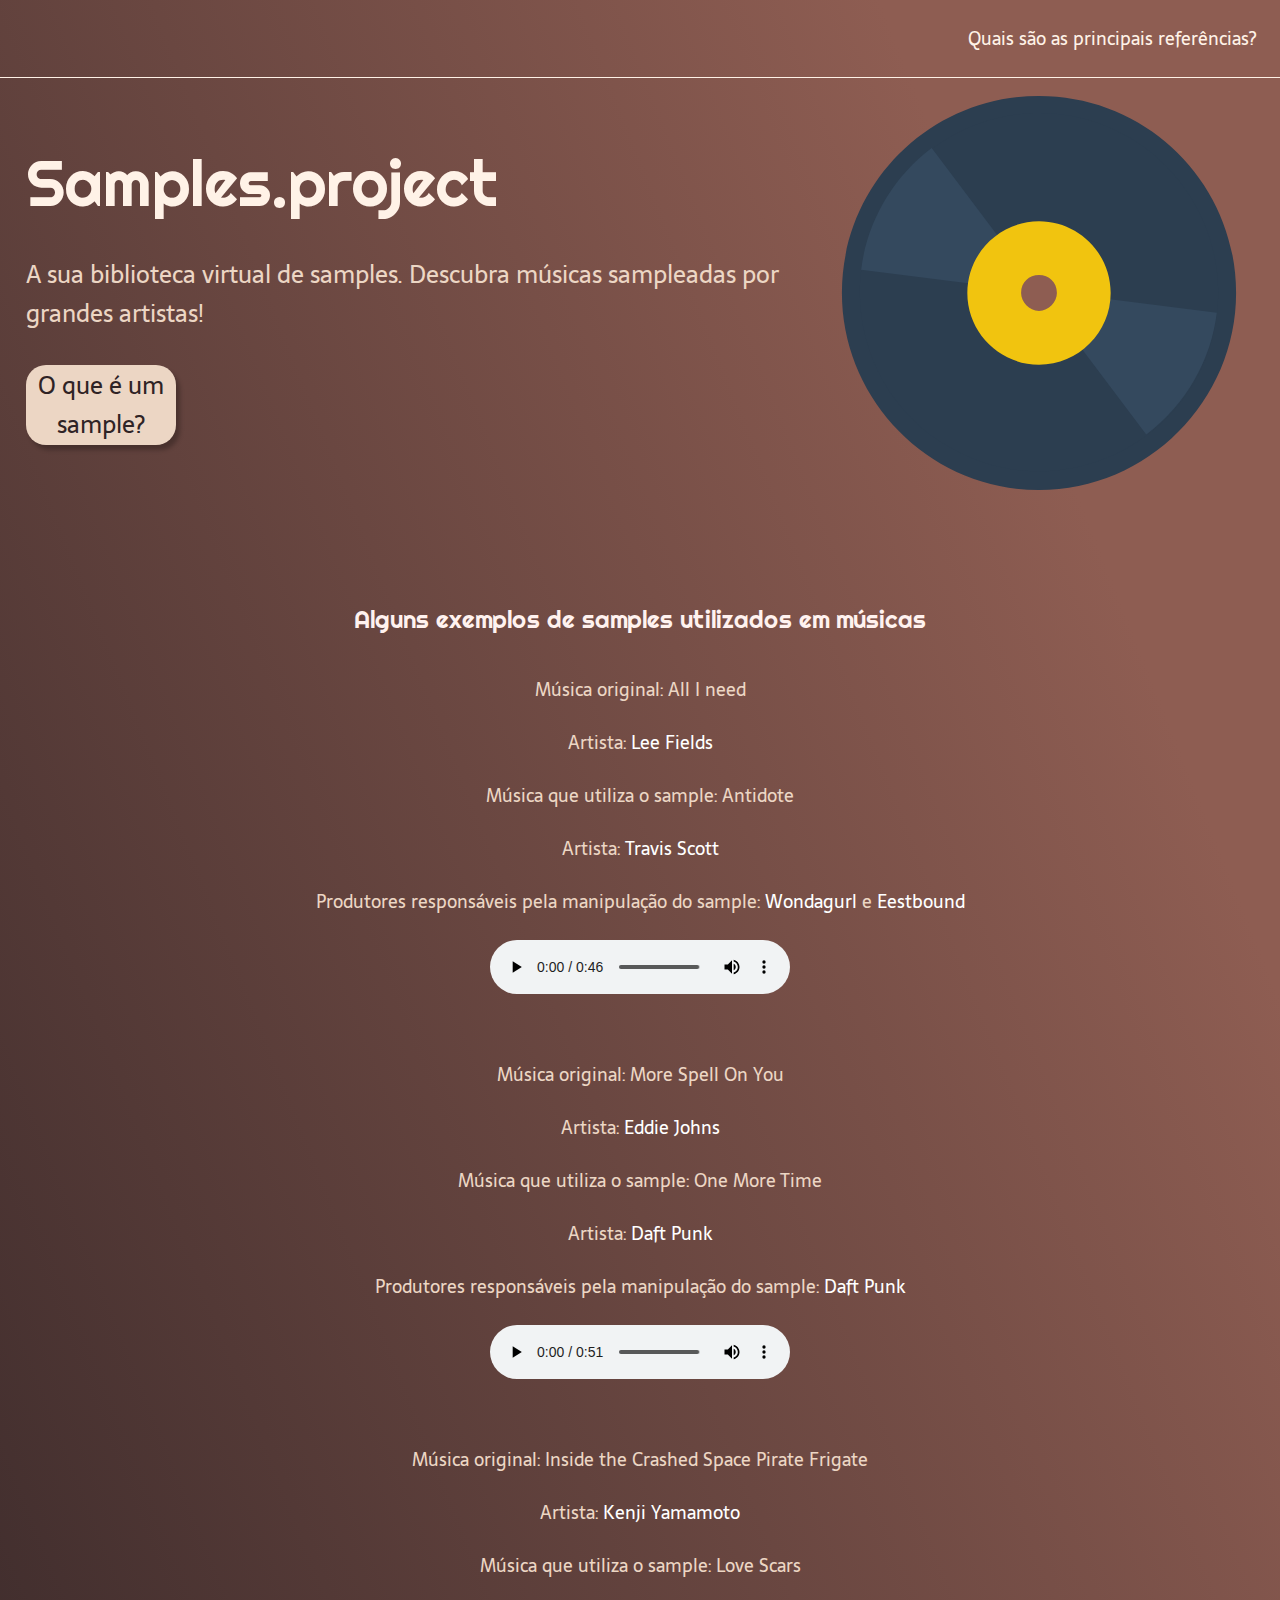
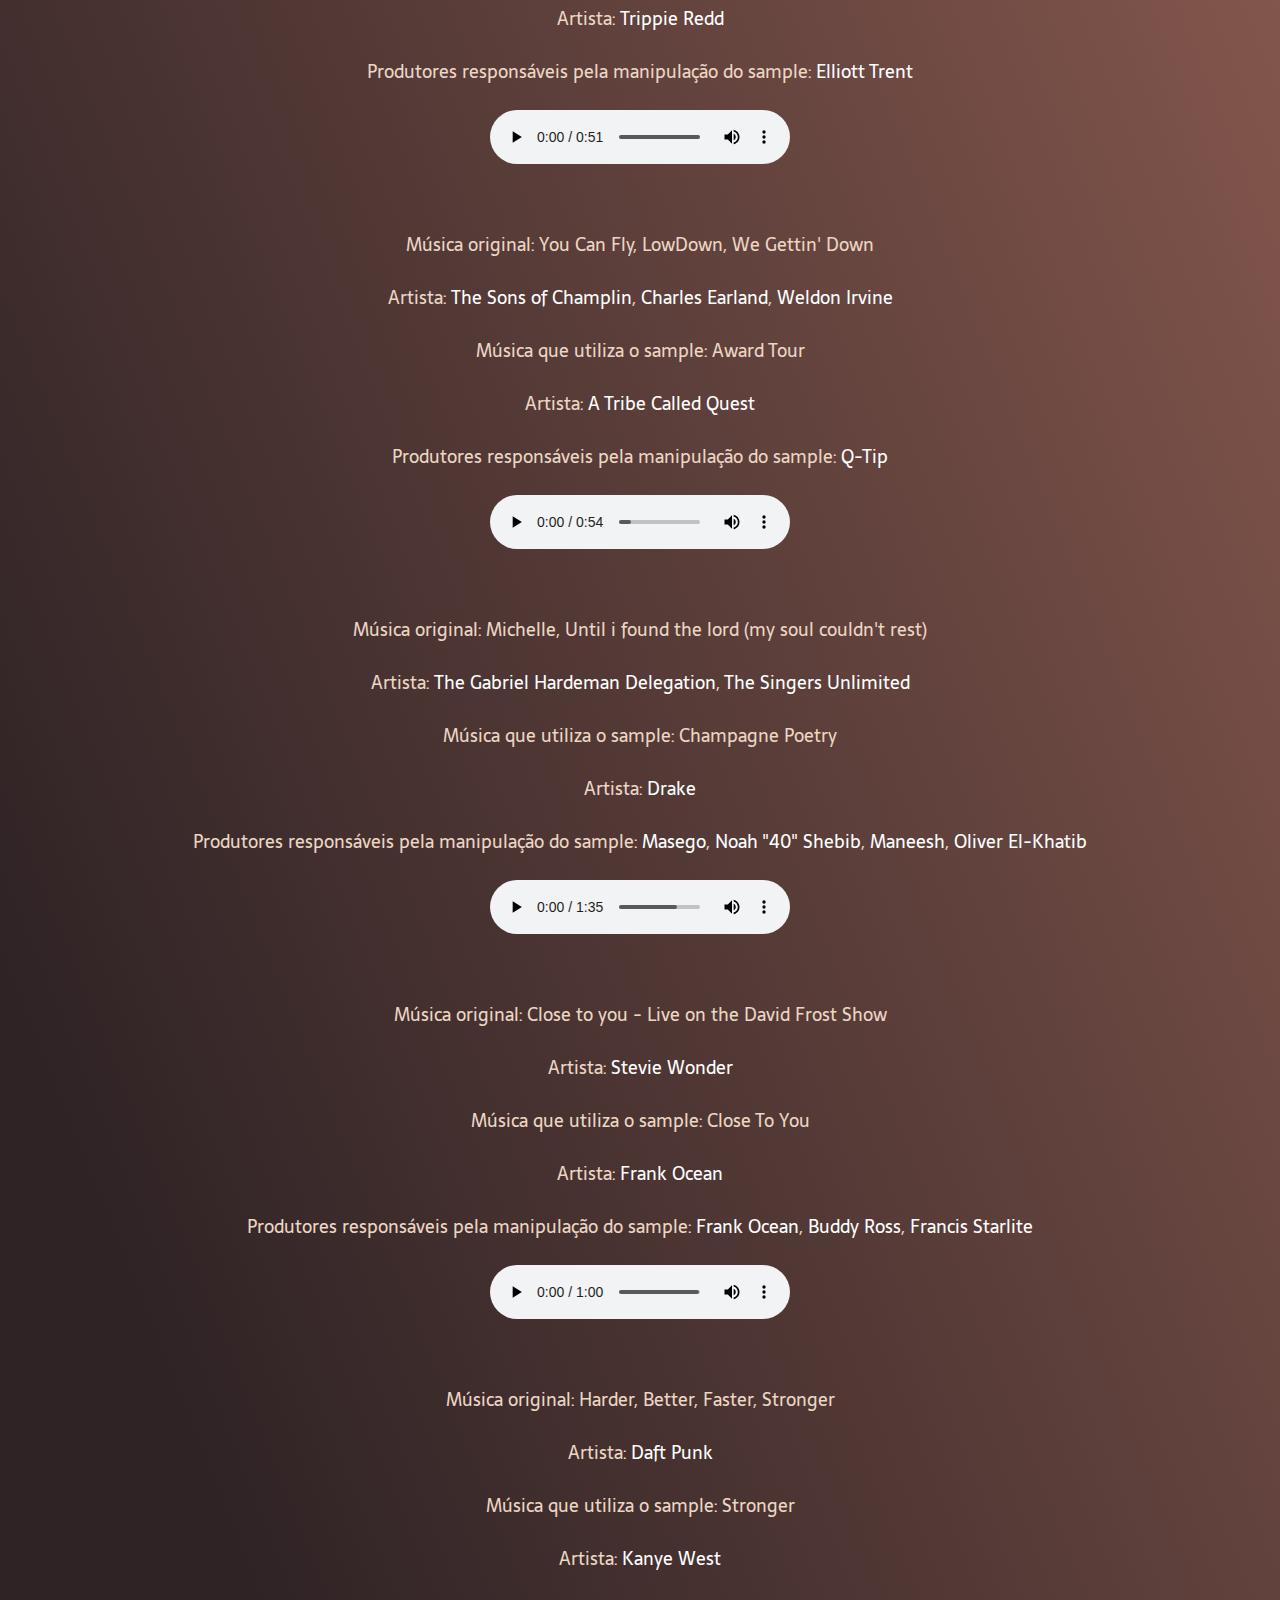
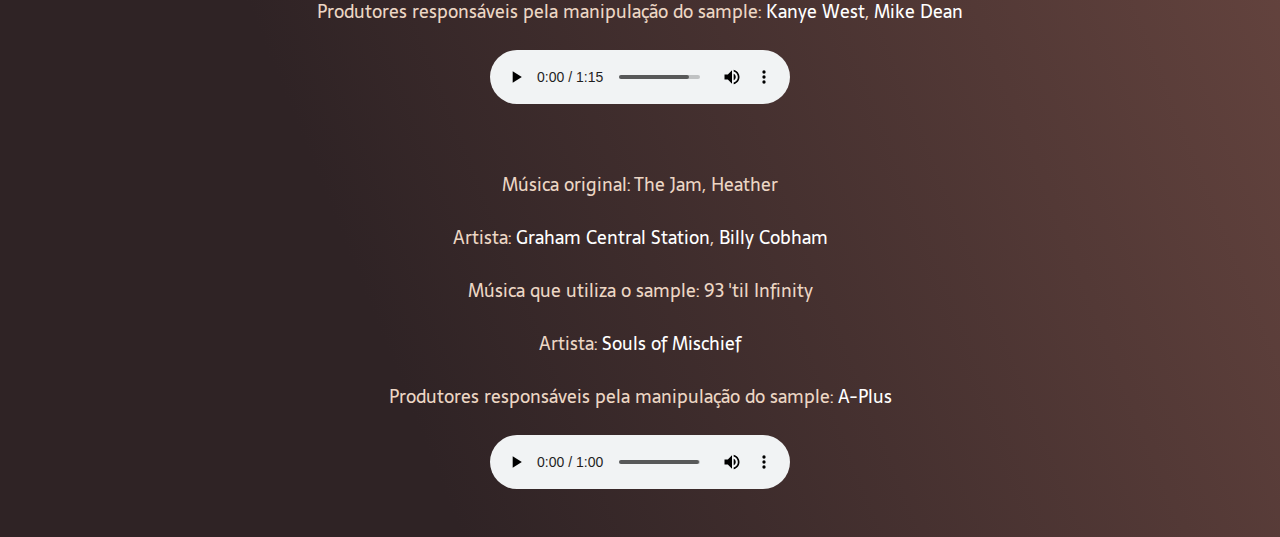
<file: index.html>
<!DOCTYPE html>
<html lang="pt-br">
<head>
    <meta charset="UTF-8">
    <meta http-equiv="X-UA-Compatible" content="IE=edge">
    <meta name="viewport" content="width=device-width, initial-scale=1.0">
    <link rel="shortcut icon" href="imagens/icon.ico" type="image/x-icon">
    <title>Samples.project</title>
    <link rel="stylesheet" type="text/css" href="css/style.css">
</head>
<body>

    <header class="cabecalho">
        <nav class="cabecalho-menu">
            <a class="cabecalho-menu-item" href="referencias.html">Quais são as principais referências?</a>
        </nav>

    </header>

    <main class="conteudo">
        <section class="conteudo-principal">
            <div class="conteudo-principal-escrito">
                <h1 class="conteudo-principal-escrito-titulo">Samples.project</h1>
                <h2 class="conteudo-principal-escrito-subtitulo">A sua biblioteca virtual de samples. Descubra músicas sampleadas por grandes artistas!</h2>
                <a href="sample.html"><button class="conteudo-principal-escrito-botao">O que é um sample?</button></a>
            </div>
            <img class="conteudo-principal-imagem" src="imagens/logo.svg" alt="Logo do Samples.project">
        </section>

        <section class="conteudo-secundario">
            <h3 class="conteudo-secundario-titulo">Alguns exemplos de samples utilizados em músicas</h3>
            <p class="conteudo-secundario-paragrafo">Música original: All I need</p>
            <p class="conteudo-secundario-paragrafo">Artista: <strong><a href="https://en.wikipedia.org/wiki/Lee_Fields" target="_blank">Lee Fields</a></strong></p>
            <p class="conteudo-secundario-paragrafo">Música que utiliza o sample: Antidote</p>
            <p class="conteudo-secundario-paragrafo">Artista: <strong><a href="https://pt.wikipedia.org/wiki/Travis_Scott" target="_blank">Travis Scott</a></strong></p>
            <p class="conteudo-secundario-paragrafo">Produtores responsáveis pela manipulação do sample: <strong><a href="https://en.wikipedia.org/wiki/WondaGurl" target="_blank">Wondagurl</a></strong> e <strong><a href="https://everipedia.org/wiki/lang_en/eestbound" target="_blank">Eestbound</a></strong></p>
            <audio src="audios/sample_1.mp3" controls autoplay ></audio>
            <br>
            <p class="conteudo-secundario-paragrafo">Música original: More Spell On You</p>
            <p class="conteudo-secundario-paragrafo">Artista: <strong><a href="https://pt.wikipedia.org/wiki/One_More_Time_(can%C3%A7%C3%A3o_de_Daft_Punk)" target="_blank">Eddie Johns</a></strong></p>
            <p class="conteudo-secundario-paragrafo">Música que utiliza o sample: One More Time</p>
            <p class="conteudo-secundario-paragrafo">Artista: <strong><a href="https://pt.wikipedia.org/wiki/Daft_Punk" target="_blank">Daft Punk</a></strong></p>
            <p class="conteudo-secundario-paragrafo">Produtores responsáveis pela manipulação do sample: <strong><a href="https://pt.wikipedia.org/wiki/Daft_Punk" target="_blank">Daft Punk</a></strong></p>
            <audio src="audios/sample_3.mp3" controls autoplay ></audio>
            <br>
            <p class="conteudo-secundario-paragrafo">Música original: Inside the Crashed Space Pirate Frigate</p>
            <p class="conteudo-secundario-paragrafo">Artista: <strong><a href="https://pt.wikipedia.org/wiki/Kenji_Yamamoto_(desambigua%C3%A7%C3%A3o)" target="_blank">Kenji Yamamoto</a></strong></p>
            <p class="conteudo-secundario-paragrafo">Música que utiliza o sample: Love Scars</p>
            <p class="conteudo-secundario-paragrafo">Artista: <strong><a href="https://pt.wikipedia.org/wiki/Trippie_Redd" target="_blank">Trippie Redd</a></strong></p>
            <p class="conteudo-secundario-paragrafo">Produtores responsáveis pela manipulação do sample: <strong><a href="https://everipedia.org/wiki/lang_en/elliott-trent" target="_blank">Elliott Trent</a></strong></p>
            <audio src="audios/sample_2.mp3" controls autoplay ></audio>
            <br>
            <p class="conteudo-secundario-paragrafo">Música original: You Can Fly, LowDown, We Gettin' Down </p>
            <p class="conteudo-secundario-paragrafo">Artista: <strong><a href="https://en.wikipedia.org/wiki/Sons_of_Champlin" target="_blank">The Sons of Champlin</a>, <a href="https://en.wikipedia.org/wiki/Charles_Earland" target="_blank">Charles Earland</a>, <a href="https://en.wikipedia.org/wiki/Weldon_Irvine" target="_blank">Weldon Irvine</a></strong></p>
            <p class="conteudo-secundario-paragrafo">Música que utiliza o sample: Award Tour</p>
            <p class="conteudo-secundario-paragrafo">Artista: <strong><a href="https://pt.wikipedia.org/wiki/A_Tribe_Called_Quest" target="_blank">A Tribe Called Quest</a></strong></p>
            <p class="conteudo-secundario-paragrafo">Produtores responsáveis pela manipulação do sample: <strong><a href="https://en.wikipedia.org/wiki/Q-Tip_(musician)" target="_blank">Q-Tip</a></strong></p>
            <audio src="audios/sample_4.mp3" controls autoplay ></audio>
            <br>
            <p class="conteudo-secundario-paragrafo">Música original: Michelle, Until i found the lord (my soul couldn't rest)</p>
            <p class="conteudo-secundario-paragrafo">Artista: <strong><a href="https://en.wikipedia.org/wiki/Gabriel_Hardeman" target="_blank">The Gabriel Hardeman Delegation</a>, <a href="https://en.wikipedia.org/wiki/The_Singers_Unlimited" target="_blank">The Singers Unlimited</a></strong></p>
            <p class="conteudo-secundario-paragrafo">Música que utiliza o sample: Champagne Poetry</p>
            <p class="conteudo-secundario-paragrafo">Artista: <strong><a href="https://pt.wikipedia.org/wiki/Drake_(artista)" target="_blank">Drake</a></strong></p>
            <p class="conteudo-secundario-paragrafo">Produtores responsáveis pela manipulação do sample: <strong><a href="https://en.wikipedia.org/wiki/Masego_(musician)" target="_blank">Masego</a>, <a href="https://www.instagram.com/ovo40/" target="_blank">Noah "40" Shebib</a>, <a href="https://www.instagram.com/416maneesh/" target="_blank">Maneesh</a>, <a href="https://www.instagram.com/oliverelkhatib/" target="_blank">Oliver El-Khatib</a></strong></p>
            <audio src="audios/sample_5.mp3" controls autoplay ></audio>
            <br>
            <p class="conteudo-secundario-paragrafo">Música original: Close to you - Live on the David Frost Show</p>
            <p class="conteudo-secundario-paragrafo">Artista: <strong><a href="https://pt.wikipedia.org/wiki/Stevie_Wonder" target="_blank">Stevie Wonder</a></strong></p>
            <p class="conteudo-secundario-paragrafo">Música que utiliza o sample: Close To You</p>
            <p class="conteudo-secundario-paragrafo">Artista: <strong><a href="https://pt.wikipedia.org/wiki/Frank_Ocean" target="_blank">Frank Ocean</a></strong></p>
            <p class="conteudo-secundario-paragrafo">Produtores responsáveis pela manipulação do sample: <strong><a href="https://pt.wikipedia.org/wiki/Frank_Ocean" target="_blank">Frank Ocean</a>, <a href="https://www.instagram.com/buddyross/" target="_blank">Buddy Ross</a>, <a href="https://en.wikipedia.org/wiki/Francis_Farewell_Starlite" target="_blank">Francis Starlite</a>  </strong></p>
            <audio src="audios/sample_6.mp3" controls autoplay ></audio>
            <br>
            <p class="conteudo-secundario-paragrafo">Música original: Harder, Better, Faster, Stronger</p>
            <p class="conteudo-secundario-paragrafo">Artista: <strong><a href="https://pt.wikipedia.org/wiki/Daft_Punk" target="_blank">Daft Punk</a></strong></p>
            <p class="conteudo-secundario-paragrafo">Música que utiliza o sample: Stronger</p>
            <p class="conteudo-secundario-paragrafo">Artista: <strong><a href="https://pt.wikipedia.org/wiki/Kanye_West" target="_blank">Kanye West</a></strong></p>
            <p class="conteudo-secundario-paragrafo">Produtores responsáveis pela manipulação do sample: <strong><a href="https://pt.wikipedia.org/wiki/Kanye_West" target="_blank">Kanye West</a>, <a href="https://en.wikipedia.org/wiki/Mike_Dean_(record_producer)" target="_blank">Mike Dean</a></strong></p>
            <audio src="audios/sample_7.mp3" controls autoplay ></audio>
            <br>
            <p class="conteudo-secundario-paragrafo">Música original: The Jam, Heather</p>
            <p class="conteudo-secundario-paragrafo">Artista: <strong><a href="https://pt.wikipedia.org/wiki/Graham_Central_Station" target="_blank">Graham Central Station</a>, <a href="https://pt.wikipedia.org/wiki/Billy_Cobham" target="_blank">Billy Cobham</a></strong></p>
            <p class="conteudo-secundario-paragrafo">Música que utiliza o sample: 93 'til Infinity</p>
            <p class="conteudo-secundario-paragrafo">Artista: <strong><a href="https://en.wikipedia.org/wiki/Souls_of_Mischief" target="_blank">Souls of Mischief</a></strong></p>
            <p class="conteudo-secundario-paragrafo">Produtores responsáveis pela manipulação do sample: <strong><a href="" target="_blank">A-Plus</a></strong></p>
            <audio src="audios/sample_8.mp3" controls autoplay ></audio>
            
        </section>
    </main>


</body>
</html>
</file>
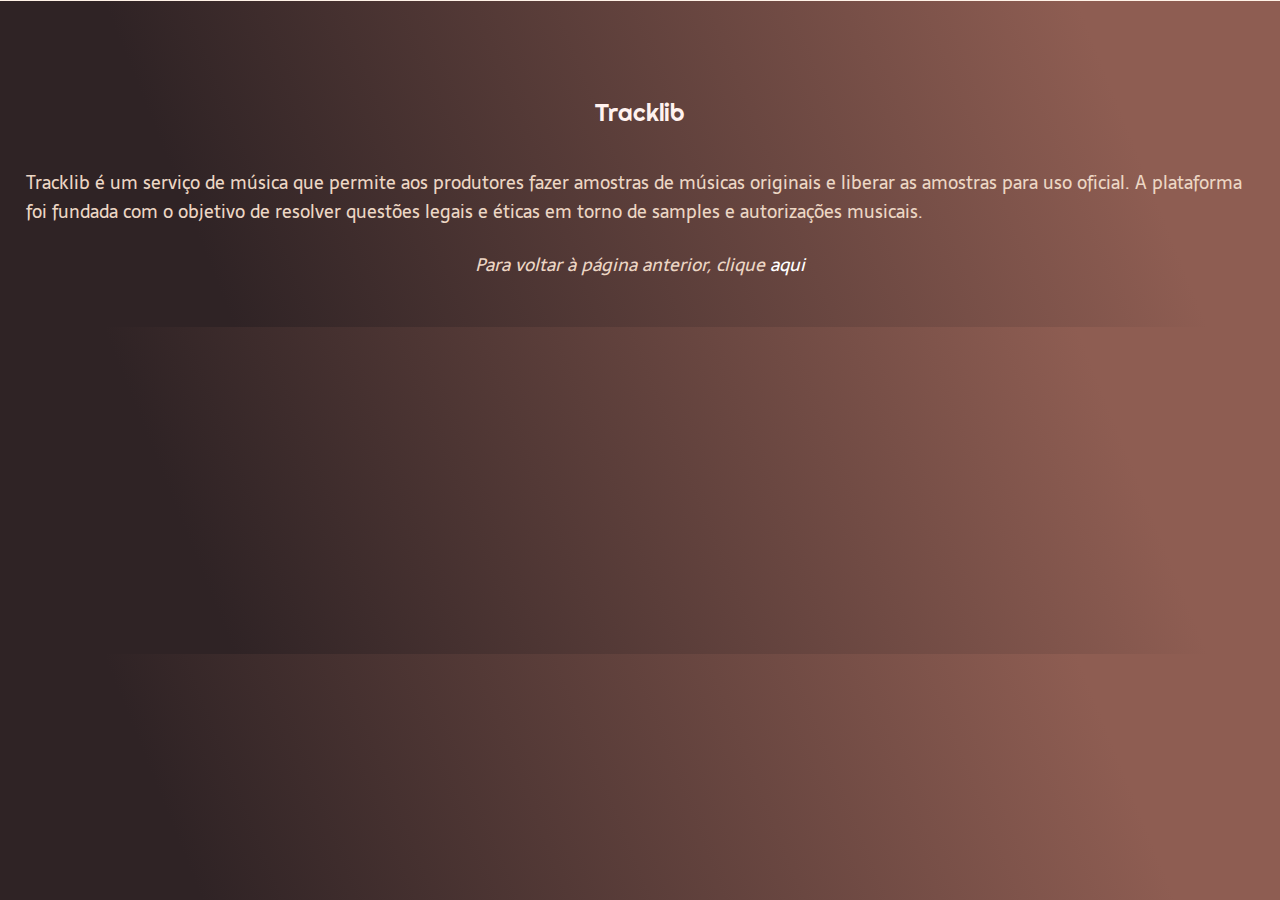
<file: pag002.html>
<!DOCTYPE html>
<html lang="pt-br">
<head>
    <meta charset="UTF-8">
    <meta http-equiv="X-UA-Compatible" content="IE=edge">
    <meta name="viewport" content="width=device-width, initial-scale=1.0">
    <link rel="shortcut icon" href="imagens/icon.ico" type="image/x-icon">
    <title>Samples.project</title>
    <link rel="stylesheet" type="text/css" href="style.css">
</head>
<body>
    <main class="conteudo">
        <section class="conteudo-secundario">
            <h3 class="conteudo-secundario-titulo">Tracklib</h3>
            <p class="conteudo-secundario-paragrafo">Tracklib é um serviço de música que permite aos produtores fazer amostras de músicas originais e liberar as amostras para uso oficial. A plataforma foi fundada com o objetivo de resolver questões legais e éticas em torno de samples e autorizações musicais.</p>
            <p class="conteudo-secundario-paragrafo"><i>Para voltar à página anterior, clique <a href="index.html" rel="prev">aqui</a></i></p>
        </section>
    </main>
</body>
</html>
</file>
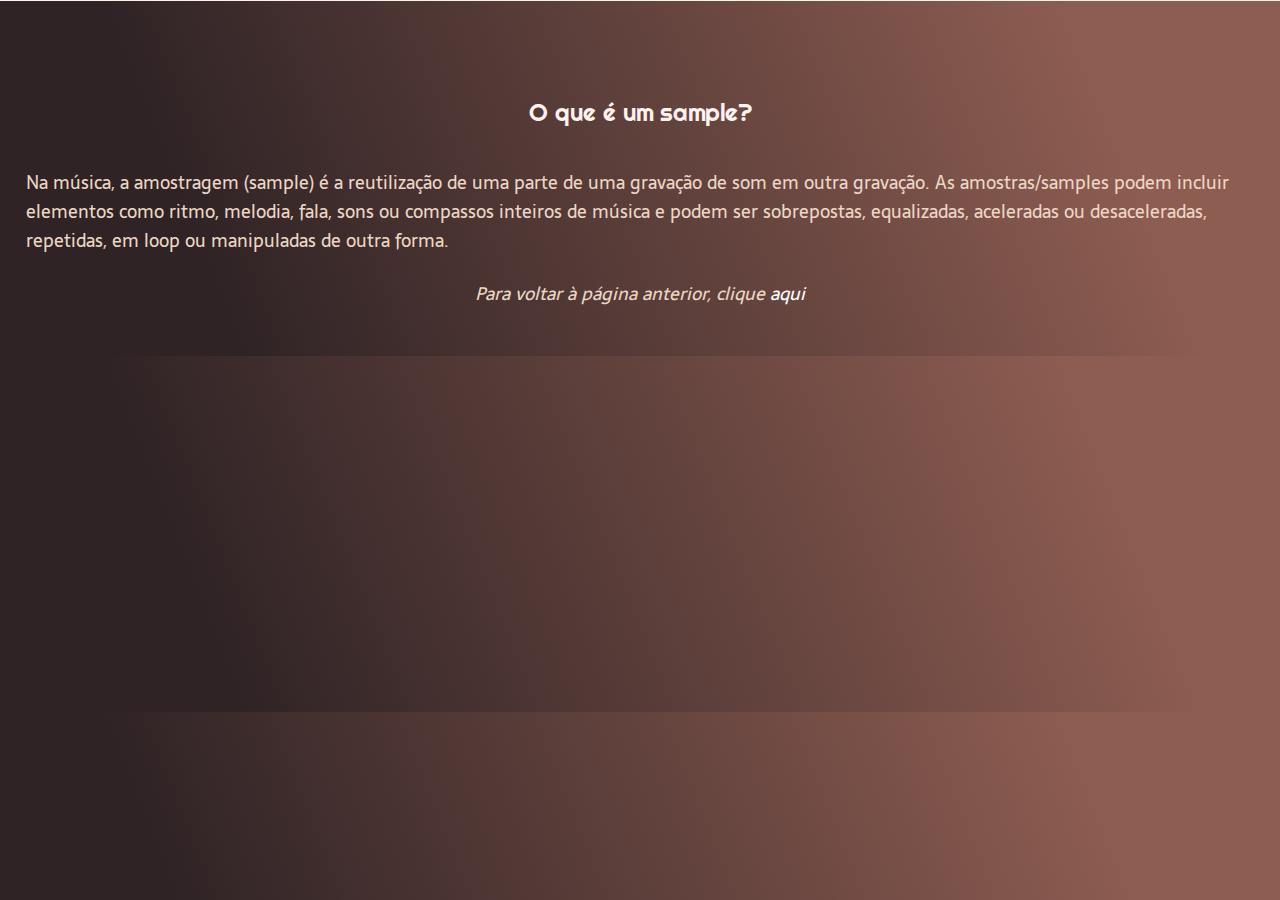
<file: pag003.html>
<!DOCTYPE html>
<html lang="pt-br">
<head>
    <meta charset="UTF-8">
    <meta http-equiv="X-UA-Compatible" content="IE=edge">
    <meta name="viewport" content="width=device-width, initial-scale=1.0">
    <link rel="shortcut icon" href="imagens/icon.ico" type="image/x-icon">
    <title>Samples.project</title>
    <link rel="stylesheet" type="text/css" href="style.css">
</head>
<body>
    <main class="conteudo">
        <section class="conteudo-secundario">
            <h3 class="conteudo-secundario-titulo">O que é um sample?</h3>
            <p class="conteudo-secundario-paragrafo">Na música, a amostragem (sample) é a reutilização de uma parte de uma gravação de som em outra gravação. As amostras/samples podem incluir elementos como ritmo, melodia, fala, sons ou compassos inteiros de música e podem ser sobrepostas, equalizadas, aceleradas ou desaceleradas, repetidas, em loop ou manipuladas de outra forma.</p>
            <p class="conteudo-secundario-paragrafo"><i>Para voltar à página anterior, clique <a href="index.html" rel="prev">aqui</a></i></p>
        </section>
    </main>
</body>
</html>
</file>
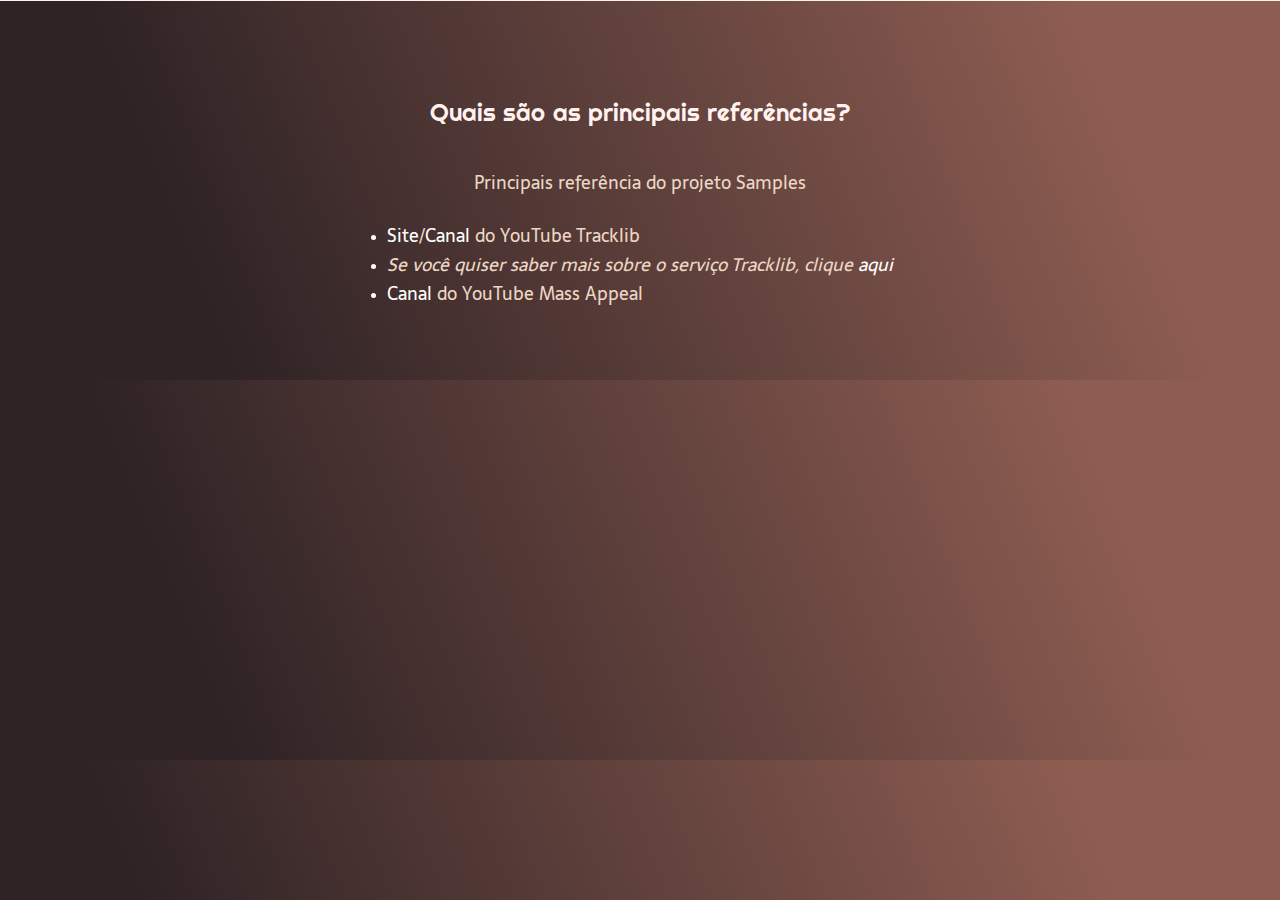
<file: pag006.html>
<!DOCTYPE html>
<html lang="pt-br">
<head>
    <meta charset="UTF-8">
    <meta http-equiv="X-UA-Compatible" content="IE=edge">
    <meta name="viewport" content="width=device-width, initial-scale=1.0">
    <link rel="shortcut icon" href="imagens/icon.ico" type="image/x-icon">
    <title>Samples.project</title>
    <link rel="stylesheet" type="text/css" href="style.css">
</head>
<body>
    <main class="conteudo">
        <section class="conteudo-secundario">
            <h3 class="conteudo-secundario-titulo">Quais são as principais referências?</h3>
            <p class="conteudo-secundario-paragrafo">Principais referência do projeto Samples
                <ul>
                    <li><p class="conteudo-secundario-paragrafo"><a href="https://www.tracklib.com/" target="_blank">Site</a>/<a href="https://www.youtube.com/channel/UCshyO4oCfROUZ6-6RccfKOg" target="_blank">Canal</a> do YouTube Tracklib</p></li>
                    <li><p class="conteudo-secundario-paragrafo"><i>Se você quiser saber mais sobre o serviço Tracklib, clique <a href="pag002.html" rel="next">aqui</a></i></p></li>
                    <li><p class="conteudo-secundario-paragrafo"><a href="https://www.youtube.com/channel/UCerm0xrYv04HvPd_G5ZLN0w" target="_blank" >Canal</a> do YouTube Mass Appeal</p></li>
                </ul></p>
        </section>
    </main>
</body>
</html>
</file>
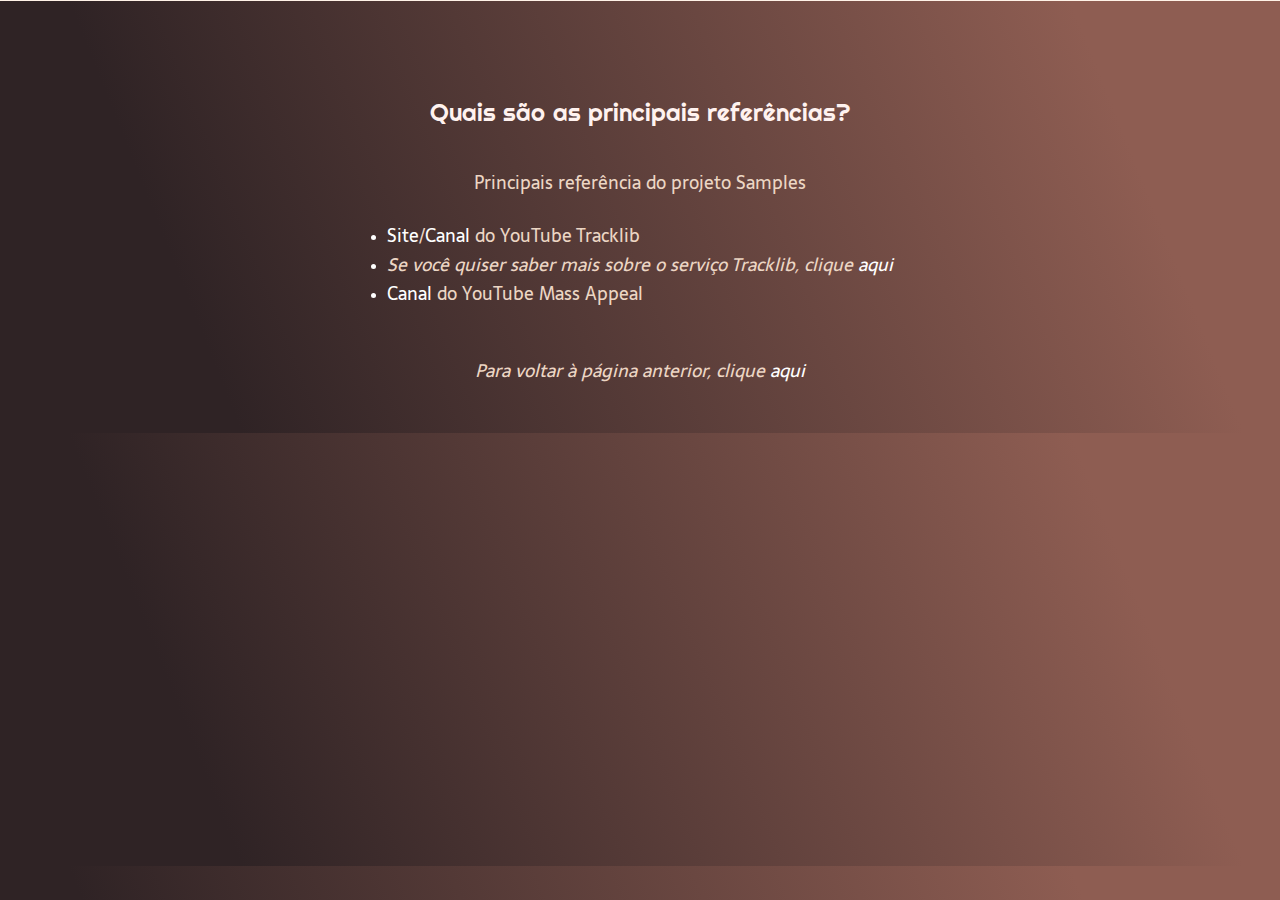
<file: referencias.html>
<!DOCTYPE html>
<html lang="pt-br">
<head>
    <meta charset="UTF-8">
    <meta http-equiv="X-UA-Compatible" content="IE=edge">
    <meta name="viewport" content="width=device-width, initial-scale=1.0">
    <link rel="shortcut icon" href="imagens/icon.ico" type="image/x-icon">
    <title>Samples.project</title>
    <link rel="stylesheet" type="text/css" href="css/style.css">
</head>
<body>
    <main class="conteudo">
        <section class="conteudo-secundario">
            <h3 class="conteudo-secundario-titulo">Quais são as principais referências?</h3>
            <p class="conteudo-secundario-paragrafo">Principais referência do projeto Samples
                <ul>
                    <li><p class="conteudo-secundario-paragrafo"><a href="https://www.tracklib.com/" target="_blank">Site</a>/<a href="https://www.youtube.com/channel/UCshyO4oCfROUZ6-6RccfKOg" target="_blank">Canal</a> do YouTube Tracklib</p></li>
                    <li><p class="conteudo-secundario-paragrafo"><i>Se você quiser saber mais sobre o serviço Tracklib, clique <a href="tracklib.html" rel="next">aqui</a></i></p></li>
                    <li><p class="conteudo-secundario-paragrafo"><a href="https://www.youtube.com/channel/UCerm0xrYv04HvPd_G5ZLN0w" target="_blank" >Canal</a> do YouTube Mass Appeal</p></li>
                </ul></p>
                <p class="conteudo-secundario-paragrafo"><i>Para voltar à página anterior, clique <a href="index.html" rel="prev">aqui</a></i></p>
        </section>
    </main>
</body>
</html>
</file>
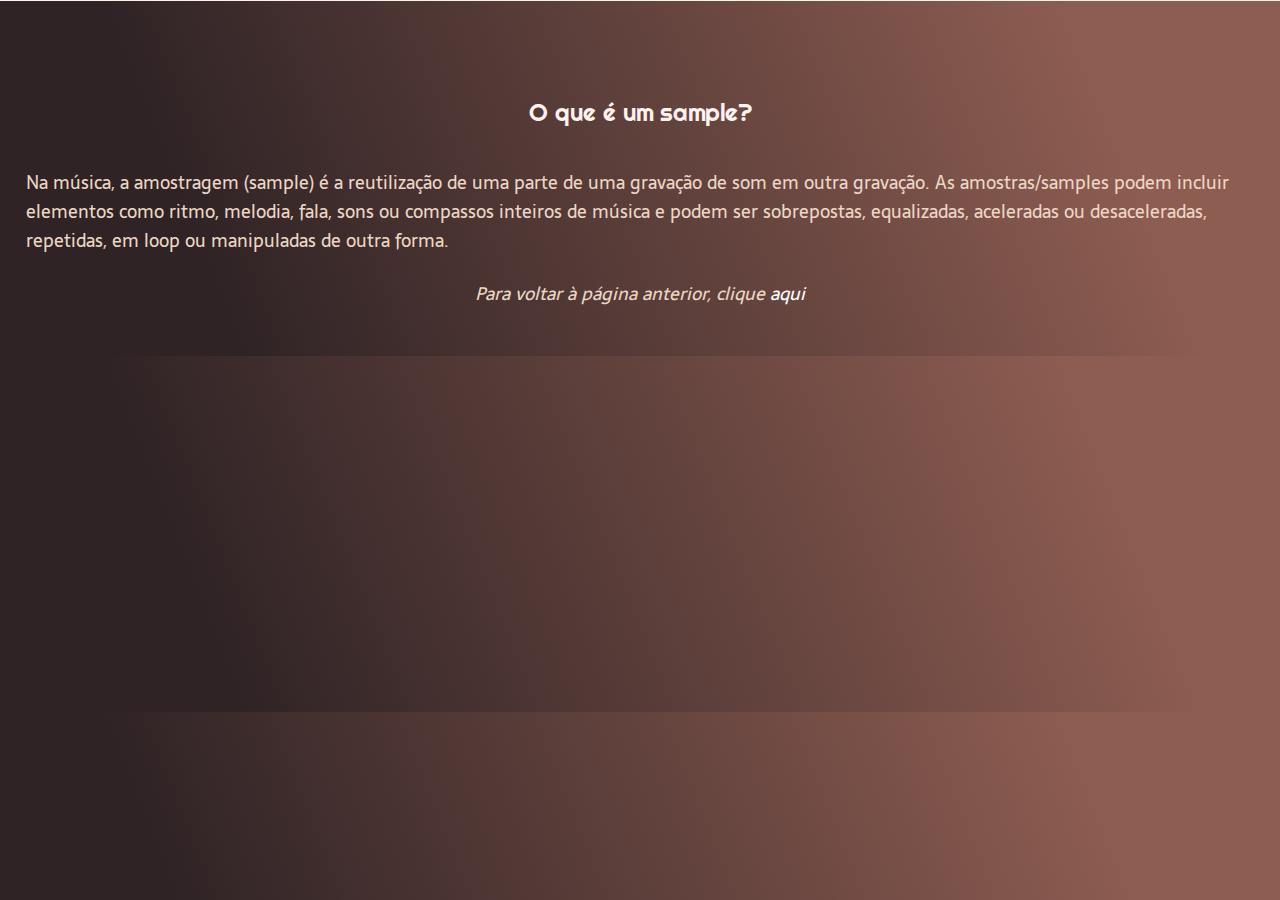
<file: sample.html>
<!DOCTYPE html>
<html lang="pt-br">
<head>
    <meta charset="UTF-8">
    <meta http-equiv="X-UA-Compatible" content="IE=edge">
    <meta name="viewport" content="width=device-width, initial-scale=1.0">
    <link rel="shortcut icon" href="imagens/icon.ico" type="image/x-icon">
    <title>Samples.project</title>
    <link rel="stylesheet" type="text/css" href="css/style.css">
</head>
<body>
    <main class="conteudo">
        <section class="conteudo-secundario">
            <h3 class="conteudo-secundario-titulo">O que é um sample?</h3>
            <p class="conteudo-secundario-paragrafo">Na música, a amostragem (sample) é a reutilização de uma parte de uma gravação de som em outra gravação. As amostras/samples podem incluir elementos como ritmo, melodia, fala, sons ou compassos inteiros de música e podem ser sobrepostas, equalizadas, aceleradas ou desaceleradas, repetidas, em loop ou manipuladas de outra forma.</p>
            <p class="conteudo-secundario-paragrafo"><i>Para voltar à página anterior, clique <a href="index.html" rel="prev">aqui</a></i></p>
        </section>
    </main>
</body>
</html>
</file>
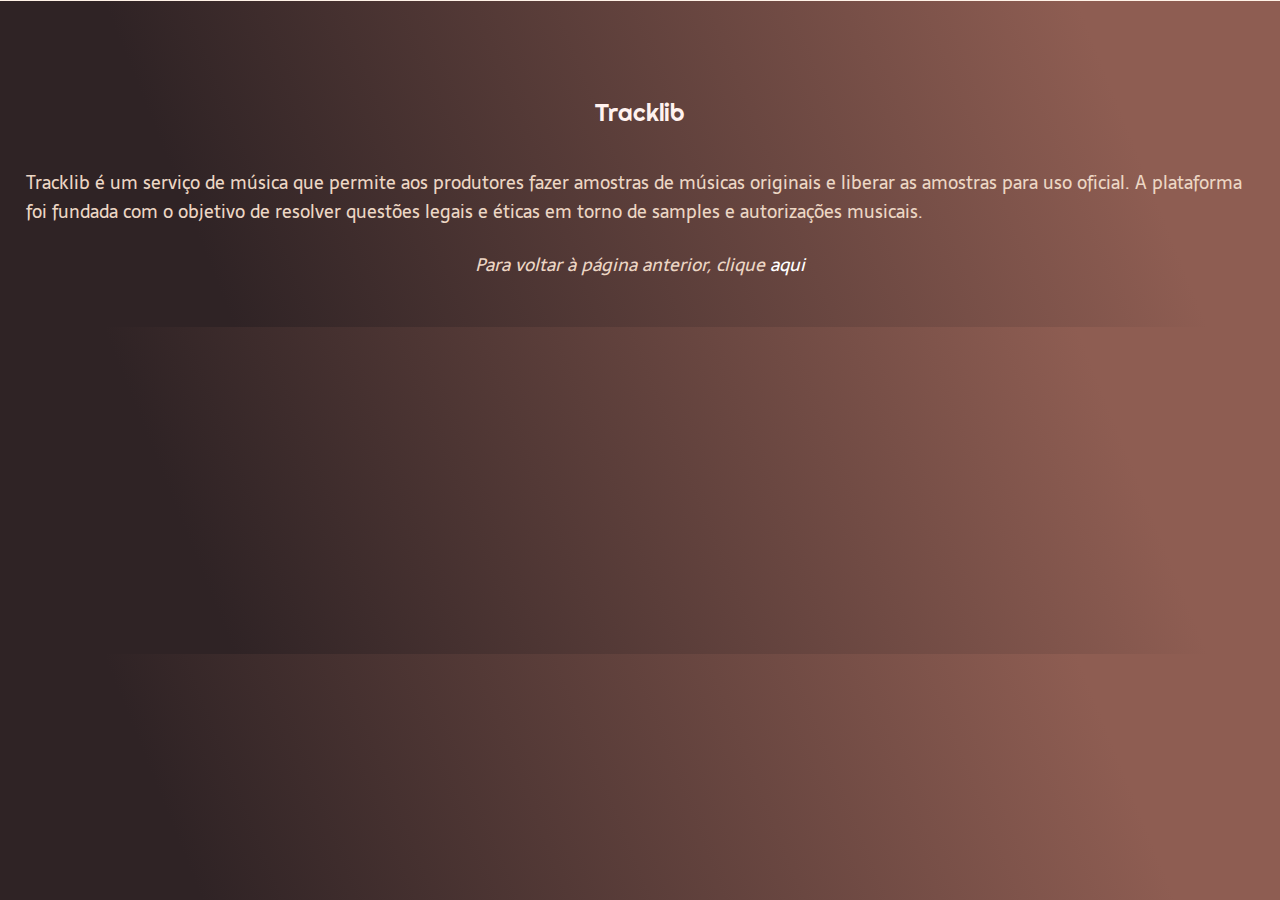
<file: tracklib.html>
<!DOCTYPE html>
<html lang="pt-br">
<head>
    <meta charset="UTF-8">
    <meta http-equiv="X-UA-Compatible" content="IE=edge">
    <meta name="viewport" content="width=device-width, initial-scale=1.0">
    <link rel="shortcut icon" href="imagens/icon.ico" type="image/x-icon">
    <title>Samples.project</title>
    <link rel="stylesheet" type="text/css" href="css/style.css">
</head>
<body>
    <main class="conteudo">
        <section class="conteudo-secundario">
            <h3 class="conteudo-secundario-titulo">Tracklib</h3>
            <p class="conteudo-secundario-paragrafo">Tracklib é um serviço de música que permite aos produtores fazer amostras de músicas originais e liberar as amostras para uso oficial. A plataforma foi fundada com o objetivo de resolver questões legais e éticas em torno de samples e autorizações musicais.</p>
            <p class="conteudo-secundario-paragrafo"><i>Para voltar à página anterior, clique <a href="referencias.html" rel="prev">aqui</a></i></p>
        </section>
    </main>
</body>
</html>
</file>
<file: css/style.css>
@import url('https://fonts.googleapis.com/css2?family=Righteous&family=Sarala:wght@400;700&display=swap');

* {
  margin: 0;
  padding: 0;
  box-sizing: border-box;
  text-decoration: none;
}

a {
  color: white;
}

ul {
  color: white;
}

a:hover {
  text-decoration: underline;
}

body {
  font-size: 100%;
  background: linear-gradient(68.15deg, #2F2325 16.62%, #8E5D52 85.61%);
}

.cabecalho {
    display: flex;
    flex-direction: row;
    align-items: center;
    justify-content: flex-end;
    padding: 24px;
  }

.cabecalho-menu {
    display: flex;
    gap: 32px;
  }

.cabecalho-menu-item {
    font-family: 'Sarala', sans-serif;
    color: #FFF2E7;
    font-weight: 400;
    font-size: 18px
  }

.conteudo {
    margin-bottom: 48px;
    border-top: 0.4px solid #FFF2E7;
    padding: 0 2% 0 2%;
  }
  
.conteudo-principal {
    display: flex;
    flex-direction: row;
    align-items: center;
    justify-content: space-around;
  }
  
.conteudo-principal-escrito {
    display: flex;
    flex-direction: column;
    gap: 32px;
  }
  
.conteudo-principal-escrito-titulo {
    font-family: 'Righteous', cursive;
    font-weight: 400;
    font-size: 64px;
    color: #FFF2E7;
  }
  
.conteudo-principal-escrito-subtitulo {
    font-family: 'Sarala', sans-serif;
    font-weight: 400;
    font-size: 24px;
    color: #ECD6C4;
  }
  
.conteudo-principal-escrito-botao {
    background-color: #ECD6C4;
    width: 150px;
    height: 80px;
    border: none;
    box-shadow: 4px 5px 4px rgba(0, 0, 0, 0.25);
    border-radius: 20px;
    font-family: 'Sarala', sans-serif;
    font-weight: 400;
    font-size: 24px;
    color: #2F2325;
  }
  
.conteudo-principal-escrito-botao:hover {
    background-color: rgba(236, 214, 196, 0.53);
  }
  
.conteudo-principal-imagem {
    height: 430px;
  }
  
.conteudo-secundario {
    display: flex;
    flex-direction: column;
    align-items: center;
    gap: 24px;
    margin-top: 48px;
  }
  
.conteudo-secundario-titulo {
    padding-top: 48px;
    font-family: 'Righteous', cursive;
    font-weight: 400;
    font-size: 24px;
    color: #FFF2EF;
    margin-bottom: 16px;
  }
  
.conteudo-secundario-paragrafo {
    font-family: 'Sarala', sans-serif;
    font-weight: 300;
    font-size: 18px;
    color: #ECD6C4;
  }
  
.rodape {
      padding: 32px;
      border-top: 0.4px solid #FFF2E7;
  }
  
.rodape-imagem {
    height: 48px;
    display: block;
    margin: 0 auto;
  }
</file>
<file: style.css>
@import url('https://fonts.googleapis.com/css2?family=Righteous&family=Sarala:wght@400;700&display=swap');

* {
  margin: 0;
  padding: 0;
  box-sizing: border-box;
  text-decoration: none;
}

a {
  color: white;
}

ul {
  color: white;
}

a:hover {
  text-decoration: underline;
}

body {
  font-size: 100%;
  background: linear-gradient(68.15deg, #2F2325 16.62%, #8E5D52 85.61%);
}

.cabecalho {
    display: flex;
    flex-direction: row;
    align-items: center;
    justify-content: flex-end;
    padding: 24px;
  }

.cabecalho-menu {
    display: flex;
    gap: 32px;
  }

.cabecalho-menu-item {
    font-family: 'Sarala', sans-serif;
    color: #FFF2E7;
    font-weight: 400;
    font-size: 18px
  }

.conteudo {
    margin-bottom: 48px;
    border-top: 0.4px solid #FFF2E7;
    padding: 0 2% 0 2%;
  }
  
.conteudo-principal {
    display: flex;
    flex-direction: row;
    align-items: center;
    justify-content: space-around;
  }
  
.conteudo-principal-escrito {
    display: flex;
    flex-direction: column;
    gap: 32px;
  }
  
.conteudo-principal-escrito-titulo {
    font-family: 'Righteous', cursive;
    font-weight: 400;
    font-size: 64px;
    color: #FFF2E7;
  }
  
.conteudo-principal-escrito-subtitulo {
    font-family: 'Sarala', sans-serif;
    font-weight: 400;
    font-size: 24px;
    color: #ECD6C4;
  }
  
.conteudo-principal-escrito-botao {
    background-color: #ECD6C4;
    width: 150px;
    height: 80px;
    border: none;
    box-shadow: 4px 5px 4px rgba(0, 0, 0, 0.25);
    border-radius: 20px;
    font-family: 'Sarala', sans-serif;
    font-weight: 400;
    font-size: 24px;
    color: #2F2325;
  }
  
.conteudo-principal-escrito-botao:hover {
    background-color: rgba(236, 214, 196, 0.53);
  }
  
.conteudo-principal-imagem {
    height: 430px;
  }
  
.conteudo-secundario {
    display: flex;
    flex-direction: column;
    align-items: center;
    gap: 24px;
    margin-top: 48px;
  }
  
.conteudo-secundario-titulo {
    padding-top: 48px;
    font-family: 'Righteous', cursive;
    font-weight: 400;
    font-size: 24px;
    color: #FFF2EF;
    margin-bottom: 16px;
  }
  
.conteudo-secundario-paragrafo {
    font-family: 'Sarala', sans-serif;
    font-weight: 300;
    font-size: 18px;
    color: #ECD6C4;
  }
  
.rodape {
      padding: 32px;
      border-top: 0.4px solid #FFF2E7;
  }
  
.rodape-imagem {
    height: 48px;
    display: block;
    margin: 0 auto;
  }
</file>
